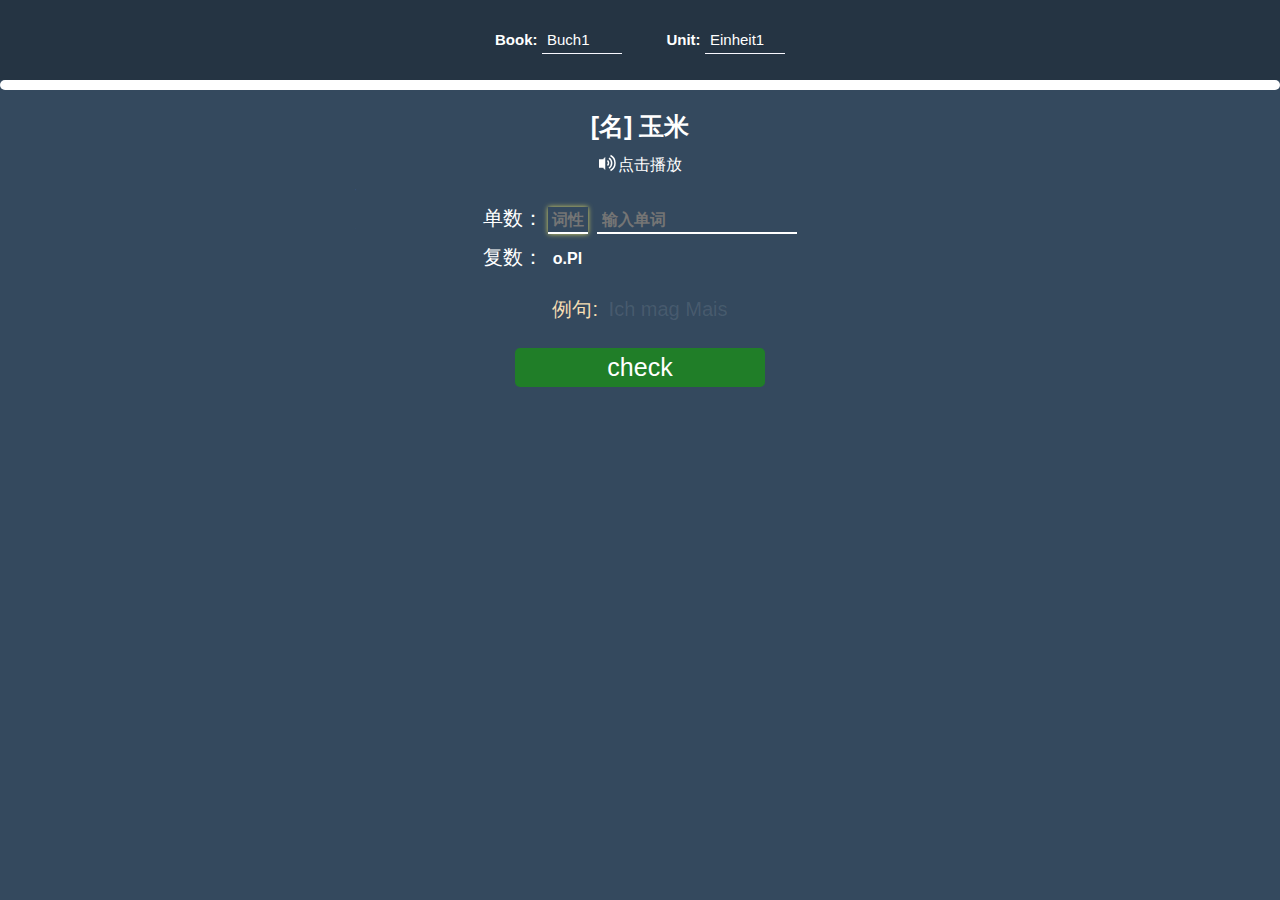
<file: index.html>
<!DOCTYPE html>
<html lang="en">
<head>
    <meta charset="UTF-8">
    <meta http-equiv="X-UA-Compatible" content="IE=edge">
    <meta name="viewport" content="width=device-width, initial-scale=1.0">
    <title>Vokabeln</title>
    
    <link rel="stylesheet" href="style.css">
    <!-- 将单词作为类包含进来 -->
    <script src="Woerter/current_einheits.js"></script>
    <script src="Woerter/B1E1.js"></script>
    <script src="Woerter/B1E10.js"></script>
    <script src="Woerter/B1E2.js"></script>
    <script src="Woerter/B1E3.js"></script>
    <script src="Woerter/B1E4.js"></script>
    <script src="Woerter/B1E5.js"></script>
    <script src="Woerter/B1E6.js"></script>
    <script src="Woerter/B1E7.js"></script>
    <script src="Woerter/B1E8.js"></script>
    <script src="Woerter/B1E9.js"></script>
    <script src="Woerter/B2E1.js"></script>
    <script src="Woerter/B2E10.js"></script>
    <script src="Woerter/B2E2.js"></script>
    <script src="Woerter/B2E3.js"></script>
    <script src="Woerter/B2E4.js"></script>
    <script src="Woerter/B2E5.js"></script>
    <script src="Woerter/B2E6.js"></script>
    <script src="Woerter/B2E7.js"></script>
    <script src="Woerter/B2E8.js"></script>
    <script src="Woerter/B2E9.js"></script>
    <script src="Woerter/B3E1.js"></script>
    <script src="Woerter/B3E2.js"></script>
    <script src="Woerter/B3E3.js"></script>
    <script src="Woerter/B3E4.js"></script>
    <script src="Woerter/B3E5.js"></script>
    
</head>
<body>
    <!-- 选择第几本书和第几个单元 -->
    <div id="top" class="settings">
        <form id="choose-book-unite">
          <div >
            <label style="position: relative;margin-right: 20px;">
                <span>Book:</span>
                <select id="book">
                    <option value="Buch1">Buch1</option>
                    <option value="Buch2">Buch2</option>
                    <option value="Buch3">Buch3</option>
                </select>
            </label>
            <label style="position: relative;margin-left: 20px;">
              <span>Unit:</span>
              <select id="unit">
                  <option value="Einheit1">Einheit1</option>
                  <option value="Einheit2">Einheit2</option>
              </select>
             
          </label>
          </div>
        </form>
    </div>
    
    <div id="down" >
        <!-- 进度条 -->
        <div class="progress_container">
            <div id="div_progress_bar" class="progress_bar">
                <div class="progress_bar_shadow"></div>
            </div>
        </div>
        <!-- 中文翻译 -->
        <div style="padding:10px 0">
            <!-- 这里显示中文信息 -->
            <h2 id="word_chinese" style="font-size: 25px;padding: 10px 0;"></h2>
            <!-- 点击播放提示 -->
            <div id="horn_container" onclick="play()">
                <div id="horn"  style=" display: inline-block; ">
                    <svg width="20" height="20" viewbox="0 0 40 40" xmlns="http://www.w3.org/2000/svg">
                        <g transform="translate(2, 0)">
                          <path d="M0 13
                                l8 0 
                                l4 -4
                                l0 24 
                                l-4 -4
                                l-8 0 " 
                                stroke="white"  fill="white"/>
                    
                          <g transform="translate(17, 5)">
                            <path d="M0 10 A 7 7 0 0 1 0 20" fill="none" stroke="white" stroke-width="3"/>
                            <path d="M3 5 A 12 12 0 0 1 3 25" fill="none" stroke="white" stroke-width="3"/>
                            <path d="M6 0 A 17 17 0 0 1 6 30" fill="none" stroke="white" stroke-width="3"/>
                          </g>
                        </g>
                        
                    </svg>
                    
                </div>
                <span style="color: white; display: inline-block;">点击播放</span>
            </div>

            <!-- class="fas fa-volume-up" -->
        </div>
        <!-- 单词输入区域 -->
        <div id="input_area">
            <div style="margin-bottom: 10px; display: flex; align-items: center; justify-content: center;">
                <form >
                    <div style="padding: 10px 0px;">
                        <span id="hint_sigular" class="hint">单数：</span>
                        <input type="text" class="gender" id="input_gender" placeholder="词性">
                        <div class="gender" id="check_gender_result"></div>
                        <input type="text" class="answer" id="answer_word" placeholder="输入单词">
                        <div class="answer" id="check_answer_result" ></div>
                    </div>
                    <div>
                        <span id="hint_plural" class="hint">复数：</span>
                        <div class="gender" id="plural_gender" style="border: none;">die</div>
                        <input type="text" class="answer" id="answer_plural" placeholder="复数">
                        <div class="answer" id="check_plural_result" ></div>
                    </div>
                </form>
            </div>

        </div>

        <!-- 下面这个显示例句 -->
        <div style="margin-top: 10px;">
            <p id="example" >
                <span>例句:</span>
                <span id="word_example" style="margin-left: 5px;"></span>
            </p>
            <!-- <textarea name="answer_example" id="answer_example" cols="50"  rows="4"></textarea> -->
        </div>

        <!-- 下面是点击进行检查的按钮 -->
        <div style="width: 100%; margin-top: 20px; align-items: center; display: flex; flex-direction: column;">
            <button id="check_button" >
                check
            </button>
        </div>
    </div>

    <script src="script.js"></script>
    <script>
        // console.log(BUCH_EINHEIT );
    </script>
</body>
</html>
</file>
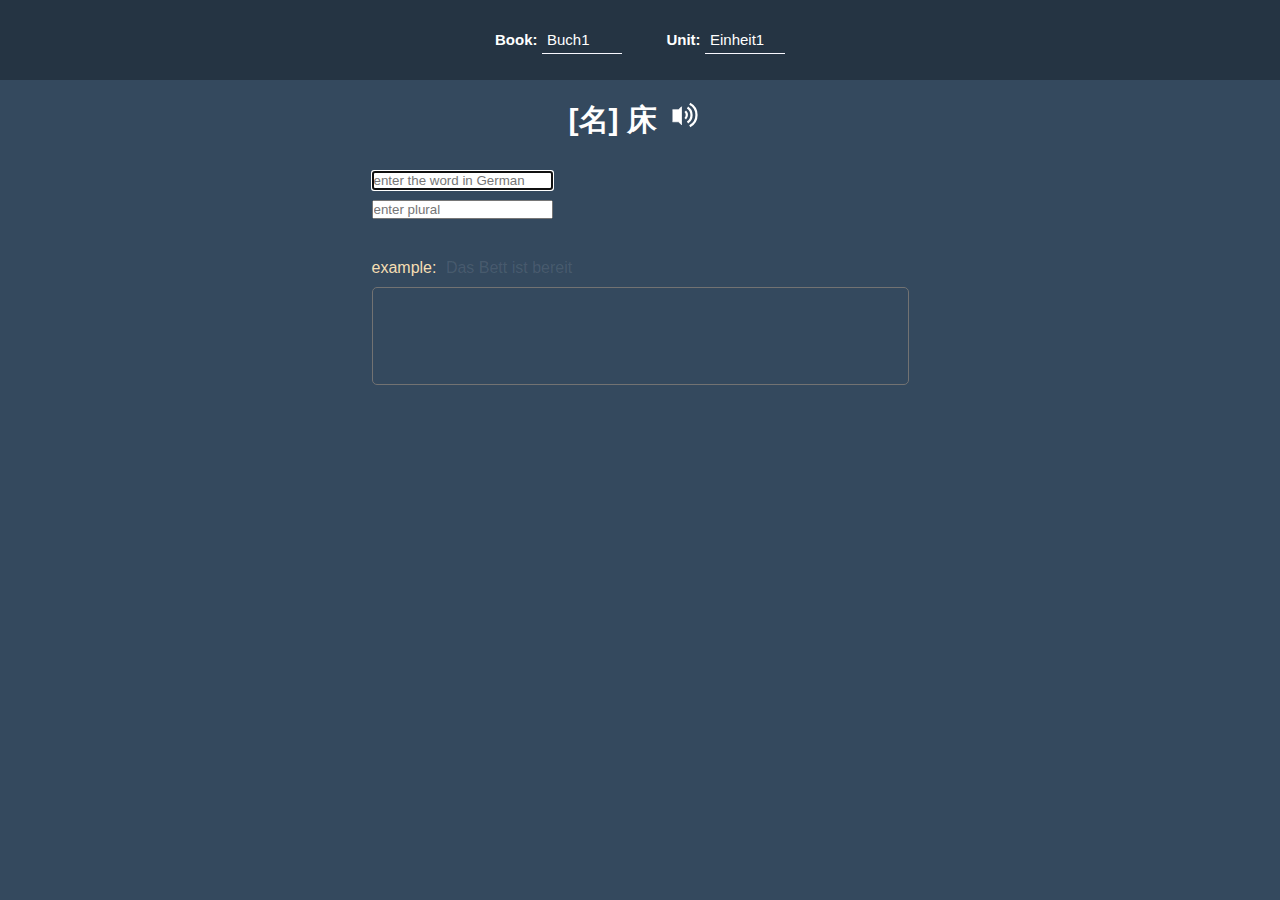
<file: Vokabeln.html>
<!DOCTYPE html>
<html lang="en">
<head>
    <meta charset="UTF-8">
    <meta http-equiv="X-UA-Compatible" content="IE=edge">
    <meta name="viewport" content="width=device-width, initial-scale=1.0">
    <title>Vokabeln</title>
    
    <link rel="stylesheet" href="style.css">
    <script src="Woerter/Woeter.js"></script>
    <!-- 导入 bootstrap 包 -->
    
</head>
<body>
    <div id="top" class="settings">
        <form id="choose-book-unite">
          <div >
            <label style="position: relative;margin-right: 20px;">
                <span>Book:</span>
                <select id="book">
                    <option value="Buch1">Buch1</option>
                    <option value="Buch2">Buch2</option>
                    <option value="Buch3">Buch3</option>
                </select>
            </label>
            <label style="position: relative;margin-left: 20px;">
              <span>Unit:</span>
              <select id="unit">
                  <option value="Einheit1">Einheit1</option>
                  <option value="Einheit2">Einheit2</option>
              </select>
             
          </label>
          </div>
        </form>
    </div>
    
    <div id="down" >
        <!-- 中文翻译 -->
        <div style="padding:10px 0">
            <h2 id="word_chinese" style="display: inline-block;font-size: 30px;;padding: 10px 0;">haode</h2>
            <div onclick="play()" style="padding: 0px 10px; display: inline-block;top:50%; margin-top: -20px;">
                <svg width="30" height="30" viewbox="0 0 40 40" xmlns="http://www.w3.org/2000/svg">
                    <g transform="translate(2, 0)">
                      <path d="M0 13
                            l8 0 
                            l4 -4
                            l0 24 
                            l-4 -4
                            l-8 0 " 
                            stroke="white"  fill="white"/>
                
                      <g transform="translate(17, 5)">
                        <path d="M0 10 A 7 7 0 0 1 0 20" fill="none" stroke="white" stroke-width="3"/>
                        <path d="M3 5 A 12 12 0 0 1 3 25" fill="none" stroke="white" stroke-width="3"/>
                        <path d="M6 0 A 17 17 0 0 1 6 30" fill="none" stroke="white" stroke-width="3"/>
                      </g>
                    </g>
                    
                </svg>
            </div>
            <!-- class="fas fa-volume-up" -->
        </div>
        
        <form >
            <div style="padding: 10px 0px;">
                <input type="text" id="answer_word" placeholder="enter the word in German">
            </div>
            <div>
                <input type="text" id="answer_plural" placeholder="enter plural">
            </div>
            <div style="margin-top: 30px;">
                <p id="example" style="padding: 10px 0;color: wheat;font-size: 16px;">
                    <span>example:</span>
                    <span id="word_example" style="margin-left: 5px;">there is supposed to be a sentence</span>
                </p>
                <textarea name="answer_example" id="answer_example" cols="50"  rows=4"></textarea>
            </div>
        </form>
    </div>

    <div id="check_result" class="check_result">
        <div class="wrong_or_right">

            <div class="wrong center_100px" id="wrong">
                <svg xmlns="http://www.w3.org/2000/svg" width="100%" height="100%"  version="1.1">
                    <circle cx="50" cy="50" r="35" fill="yellow"/>
                    <g >
                        <circle cx="40" cy="40" r="5" style="fill:red;"/>
                        <circle cx="60" cy="60" r="5" style="fill:red"/>
                        <line x1="40" y1="40" x2="60" y2="60" style="stroke-width: 10;stroke:red"/>
                        
                        <circle cx="60" cy="40" r="5" style="fill:red;"/>
                        <circle cx="40" cy="60" r="5" style="fill:red"/>
                        <line x1="60" y1="40" x2="40" y2="60" style="stroke-width: 10;stroke:red"/>
                                                    
                    </g>
                </svg>
            </div>
            <div class="right center_100px" id="right">
                <svg xmlns="http://www.w3.org/2000/svg" width="100%" height="100%"  version="1.1">
                    <circle cx="50" cy="50" r="35" fill="white"/>
                    <g  >
                        <circle cx="30" cy="50" r="5" fill="rgb(0,255,0)"/>
                        <circle cx="70" cy="35" r="5" fill="rgb(0,255,0)"/>    
                        <polyline points="30 50 45 60 70 35" style="stroke-width:10 ;stroke:rgb(0,255,0);fill:none" />
                    </g>
                </svg>
            </div>
        </div>
        <!-- 回答错误时，展示对比，回答正确时，也展示正确的单词写法 -->
        <div id="compare">
            this is test
        </div>
        <button class="continue" id="continue">continue</button>
    </div>
    <script src="script.js"></script>
</body>
</html>
</file>
<file: style.css>
:root{
    --progress-bar-value:0%;
    --progress-color:rgb(88, 242, 2);
    --progress-height:10px;
    --progress-radius:5px;
    --progress-shadow-height:4px;
    --progress-shadow-radius:2px
}

*{
    padding: 0;
    margin: 0;
    box-sizing: border-box;
}

body{
    background-color: #34495e;
    font-family: Arial, sans-serif;
    /* display: flex;
    align-items: center; */
    /* min-height: 100vh;          最小高度，设置为百分百窗口高度 */
}

/* 头部样式 */
#top{
    width: 100%;
    height: 80px;
    background: #253443;
    color:white;
    position: relative;
    top: 0;
    left: 0;
    display: flex;
    align-items: center;        /*配合flex，使元素垂直居中*/
    justify-content: space-around;    /*配合flex，使元素水平居中*/
}

select {
    width: 80px;
    font-size: 15px;
    padding: 5px;
    /* font-weight: bold;          字体加粗 */
    appearance: none;           /* 取消选项后面的下三角 */
    -webkit-appearance: none;
    -moz-appearance: none;
    color: white;
    border-radius: 0;
    background-color: rgba(0,0,0,0);
    cursor: pointer;
    border: none;
    border-bottom: 1px solid ghostwhite;
}
select:focus{
    outline: 0;
}
label span{
    color: white;
    font-weight: bold;
    font-size: 15px;
}
option {
    /* font-weight: bold; */
    /* padding: 5px; */
    color: rgb(26, 56, 83);
    border-radius: 0;
    background-color: #cae4fe;
    height: 60px;
}


#down{
    width: 100%;
    max-height: 100vh;
    display: flex;
    flex-direction: column;
    align-items: center;
    position: relative;
    /* top: 15px; */
}
h2{
    display: block;
    color: white;
    text-align: center;
    padding: 10px 0px;
}

#horn_container{
    display: flex; 
    justify-content: center;
    align-items: center;
}

#horn_container:hover{
    cursor: pointer;
    
}

/* #horn:hover{
    cursor: pointer;
} */
/* 进度条的相关样式 */
.progress_container{
    width: 100%;
    margin: 0px;
    /* border: 1px solid var(--progress-color); */
    border-radius: 5px;
    height: var(--progress-height);
    overflow: hidden;
    background-color: white;
}
.progress_bar{
    background-color: var(--progress-color);
    width: var(--progress-bar-value);
    border-radius: var(--progress-radius);
    height: var(--progress-height);
    transition-duration: .4s;
    transition-property: width;
    align-items: center;
    justify-content: center;
    display: flex;
}
.progress_bar_shadow{
    width: 100%;
    height: var(--progress-shadow-height);
    border-radius: var(--progress-shadow-radius);
    background-color: rgb(121,214,53);
    margin-left: 5px;
    margin-right: 5px;
    margin-bottom: 2px;
    
}
/* 输入框样式 */
.input_area{
    display: flex;
    align-items: center;
    justify-content: center;
    

}

.answer{
    width:200px;
    outline: none;
    font-size: 16px;
    line-height: 25px;
    padding:0 5px;
    border: none;
    border-bottom: 2px solid white;
    background-color: rgba(0, 0,0, 0);
    color: white;
    margin-top: 10px;
    margin-left: 5px;
    display: inline-block;
    font-family: Arial, sans-serif;
    font-weight: bold;
}

.answer:focus{
    box-shadow: 0 0 5px rgba(236, 228, 104, 0.897);
}

/* 提示词样式 */
.hint{
    color: white;
    font-size: 20px;
    /* width: 100px; */
    display: inline-block;
    /* margin: auto, 5px; */
}

/* 词性输入 der die das */
.gender{
    box-sizing: border-box;
    outline: none;
    /* border: 2px solid #ccc; */
    border: none;
    border-bottom: 2px solid white;
    /* padding: 8px; */
    /* border-radius: 5px; */
    font-size: 16px;
    width: 40px;
    /* height: 30px; */
    line-height: 25px;
    text-align: center;
    margin: 0;
    color: white;
    background-color: rgba(0, 0,0, 0);
    display: inline-block;
    font-family: Arial, sans-serif;
    font-weight: bold;
}

.gender:focus{
    /* border-color: #007bff; */
    box-shadow: 0 0 5px rgba(236, 228, 104, 0.897);
}

#answer_example{
    border: 1px solid rgb(114, 114, 114);
    border-radius: 5px;
    padding: 10px 10px;
    resize: none;
    font-size: 16px;
    outline: none;
    background-color: #34495e;
    color: white;
}

/* 例句 */
#example{
    font-family: inherit;
    padding: 5px 5px;
    color: wheat;
    font-size: 20px;
}

#word_example{
    color: rgba(255, 255, 255, 0.1);
}

#word_example:hover{
    color: wheat;;
}

/* 输入 umlaut 字母：ä, ö, ü, Ä, Ö, Ü, ß*/
.umlauts_container{
    display: flex;
    justify-content: center;
    align-items: center;
}

.umlauts_button{
    display: inline-block;
    color: white;
    margin-left: 10px;
    margin-right: 10px;
    padding: 5px 10px;
    border: none;
    border-radius: 5px;
    background-color: #915e0d;
    font-size: 20px;
    font-family: inherit;
}


#check_button{
    width: 100%;
    /* height: 60px; */
    color: white;
    background-color: #207e28;
    max-width: 250px;
    display: inline-block;
    font-size: 25px;
    padding: 5px 0;
    border: none;
    border-radius: 5px;
    font-family: inherit;
}
#check_button:hover{
    cursor: pointer;
}


#check_result{
    width: 100%;
    height: 160px;
    position: absolute;
    bottom: 0px;
    visibility: hidden;
    padding: 0 10px;
    /* background-color: rgba(150, 251, 251, 0.434); */
    border-top: 2px solid #fff;
    display: flex;
    justify-content: center;
}
.wrong_or_right{
    height: 100%;
    width: 15%;
    /* min-width: 150px; */
    max-width: 200px;
    position: absolute;
    top: 0%;
    left: 5px;
    /* background-color: #253443; */
    /* display: inline-block; */
    padding: auto;
}
.center_100px{
    width: 100px;
    height: 100px; 
    position: absolute;
    top: 50%;
    margin-top: -50px;
    left: 50%;
    margin-left: -50px;
}


.continue{
    width: 160px;
    height: 50px;
    
    border-radius: 10px;
    border: none;
    background-color: rgb(39, 39, 39);
    cursor: pointer;
    position: absolute;
    right: 5px;
    top: 50%;
    margin-top: -25px;
    
    font-weight: bold;
    font-size: 28px;
    font-family: 'Lato', sans-serif;
    color: white;
}
</file>
